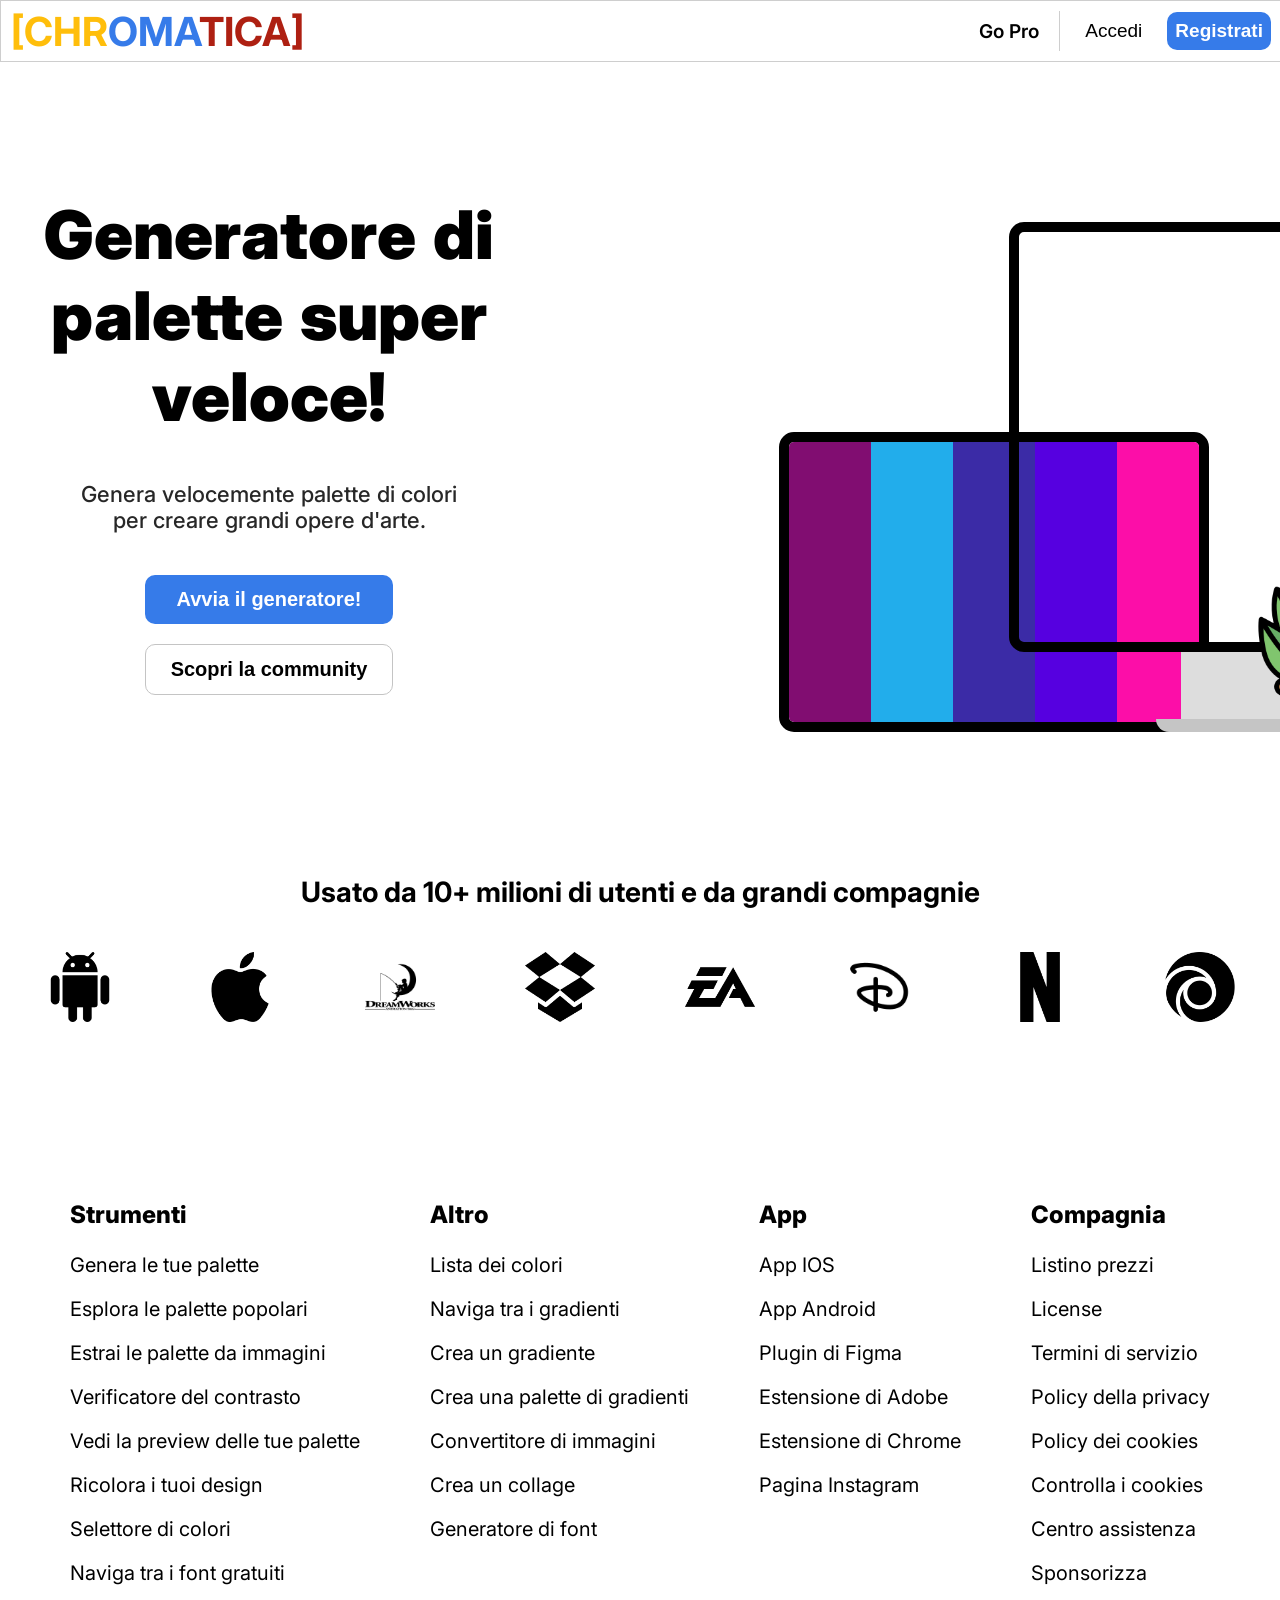
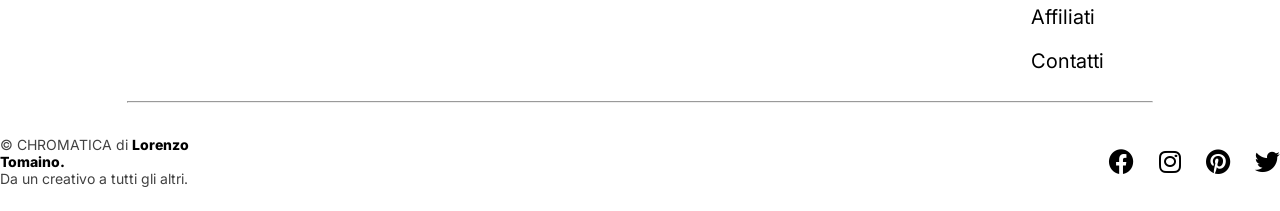
<file: index.html>
<!DOCTYPE html>
<html lang="en">
<head>
    <meta charset="UTF-8">
    <meta name="viewport" content="width=device-width, initial-scale=1.0">
    <title>CHROMATICA - Il generatore super veloce di palette</title>
    <link rel="stylesheet" href="css/style.css">
    <link href="https://cdnjs.cloudflare.com/ajax/libs/font-awesome/6.0.0-beta3/css/all.min.css" rel="stylesheet">
    <link rel="icon" href="logo-sito.png" type="png">
</head>
<body>
    <div id="pagina">
        <header class="header">
            <h1 onclick="index()"><span id="title-diff-one">[CHR</span><span id="title-diff-two">OMA</span><span id="title-diff-three">TICA]</span></h1>
            <i class="fa-solid fa-bars" onclick="navbar()"></i>
            <div class="buttons">
                <p id="gopro">Go Pro</p>
                <div class="line"></div>
                <button onclick="registra()" id="login">Accedi</button>
                <button onclick="registra()" id="register">Registrati</button>
            </div>
        </header>
    
        <div class="container-total">
            <div class="container-left">
                <h1>Generatore di <br> 
                    palette super <br> 
                    veloce! </h1>
                <p>Genera velocemente palette di colori <br> 
                per creare grandi opere d'arte.</p>
                <button id="avvia" onclick="avvia()">Avvia il generatore!</button>
                <button id="community">Scopri la community</button>
            </div>
            <div class="container-right">
                <div id="pc-base"></div>
                <div class="pc-piccolo" onclick="avvia()">
                    <span id="one"></span>
                    <span id="two"></span>
                    <span id="three"></span>
                    <span id="four"></span>
                    <span id="five"></span>   
                </div>
                
                <div class="pc-grande">
                    <video id="video" type="video/mp4" src="images/Trending Color Palettes - Coolors - Google Chrome 2025-04-07 13-46-08 - Trim.mp4" autoplay muted loop ></video>
                    <div id="pc-basedue"></div>
                    <div id="pc-basedue-alto"></div>
                </div>
                
                <a href="https://www.wwf.it/pandanews/?utm_source=google&utm_medium=cpc_grant&utm_campaign=20344367885&ad_group=151507261616&match_type=b&device=c&keyword=wwf%20ambiente&utm_term=wwf%20ambiente&gad_source=1&gclid=Cj0KCQjw782_BhDjARIsABTv_JCS_aH2Ah_lI4_wPOvd6StKGU-IwN1asjcQWoFC4l4W3hS3l6haUK4aAmMGEALw_wcB" target="_blank"><img id="plant" src="images/plant.png"></a>
            </div>
        </div>
        
    
        <div class="esplora">
            <div class="explore">Esplora</div>
            <img class="curved" src="images/curved-arrow__1_-removebg-preview.png">
        </div>
    
        
        <div class="crea" onclick="avvia()">
            <div class="create">Crea palette</div>
            <img id="fre-ruo" src="images/freccia-ruotata.png">
        </div>
    
        <footer class="footer">
            <h2>Usato da 10+ milioni di utenti e da grandi compagnie</h2>
            <div class="compagnie">
                <a target="_blank" href="https://www.airbnb.com"><img src="images/airbnb.png" height="70px"></a>
                <a target="_blank" href="https://www.android.com"><img src="images/android.png" height="70px"></a>
                <a target="_blank" href="https://www.apple.com"><img src="images/apple-logo.png" height="70px"></a>
                <a target="_blank" href="https://www.dreamworks.com"><img src="images/dreamworks (2).png" height="70px"></a>
                <a target="_blank" href="https://www.dropbox.com"><img src="images/dropbox.png" height="70px"></a>
                <a target="_blank" href="https://www.ea.com/sports"><img src="images/electronics-arts.png" height="70px"></a>
                <a target="_blank" href="https://www.disney.com"><img src="images/icons8-disney-1-96.png" height="70px"></a>
                <a target="_blank" href="https://www.netflix.com"><img src="images/netflix.png" height="70px"></a>
                <a target="_blank" href="https://www.ubisoft.com"><img src="images/ubisoft.png" height="70px"></a>
                <a target="_blank" href="https://www.warnerbros.com"><img src="images/warner-bros.svg" height="70px"></a>
            </div>
        </footer>
    
        <div class="bottom-text">
            <div class="tools">
                <h3>Strumenti</h3>
                <p>Genera le tue palette</p>
                <p>Esplora le palette popolari</p>
                <p>Estrai le palette da immagini</p>
                <p>Verificatore del contrasto</p>
                <p>Vedi la preview delle tue palette</p>
                <p>Ricolora i tuoi design</p>
                <p>Selettore di colori</p>
                <p>Naviga tra i font gratuiti</p>
            </div>
            <div class="more">
                <h3>Altro</h3>
                <p>Lista dei colori</p>
                <p>Naviga tra i gradienti</p>
                <p>Crea un gradiente</p>
                <p>Crea una palette di gradienti</p>
                <p>Convertitore di immagini</p>
                <p>Crea un collage</p>
                <p>Generatore di font</p>
            </div>
            <div class="app">
                <h3>App</h3>
                <p>App IOS</p>
                <p>App Android</p>
                <p>Plugin di Figma</p>
                <p>Estensione di Adobe</p>
                <p>Estensione di Chrome</p>
                <p>Pagina Instagram</p>
            </div>
            <div class="company">
                <h3>Compagnia</h3>
                <p>Listino prezzi</p>
                <p>License</p>
                <p>Termini di servizio</p>
                <p>Policy della privacy</p>
                <p>Policy dei cookies</p>
                <p>Controlla i cookies</p>
                <p>Centro assistenza</p>
                <p>Sponsorizza</p>
                <p>Affiliati</p>
                <p>Contatti</p>
            </div>
        </div>
    
        <hr>
    
    
        <div class="last-footer">
            <p>&copy; CHROMATICA di <span id="nome">Lorenzo Tomaino.</span> <br> 
                Da un creativo a tutti gli altri.</p>
            <div class="imgs">
                <i class="fa-brands fa-facebook"></i>
                <i class="fa-brands fa-instagram"></i>
                <i class="fa-brands fa-pinterest"></i>
                <i class="fa-brands fa-twitter"></i>
            </div>
        </div>
    
        <div id="navbar">
            <div class="testo">
                <h2 id="genera">Generatore di Palette</h2>
                <h2 id="esplora-palette">Esplora le Palette</h2>
                <h2 id="selettore">Selettore di immagini</h2>
                <h2 id="contrasto">Verificatore del contrasto</h2>
                <h2 id="fonts">Lista dei font</h2>
                <h3>ALTRI STRUMENTI</h3>
                <p>Lista dei colori</p>
                <p>Naviga tra i gradienti</p>
                <p>Crea un gradiente</p>
                <p>Crea una palette di gradienti</p>
                <p>Selettore dei colori</p>
                <p>Creatore di collage</p>
                <p>Convertitore immagini</p>
                <h3>APP</h3>
                <p>App IOS</p>
                <p>App Android</p>
                <p>Plugin di Figma</p>
                <p>Estensione di Chrome</p>
                <p>Pagina Instagram</p>
                <h3>ACCOUNT</h3>
                <p>Accedi</p>
                <p>Registrati</p>
                <p>Go Pro</p>
            </div> 
        </div>
    </div>
 
    

    <div class="loader">
        <span></span>
    </div>


    
    
    

    <script src="script/script.js"></script>
</body>
</html>
</file>
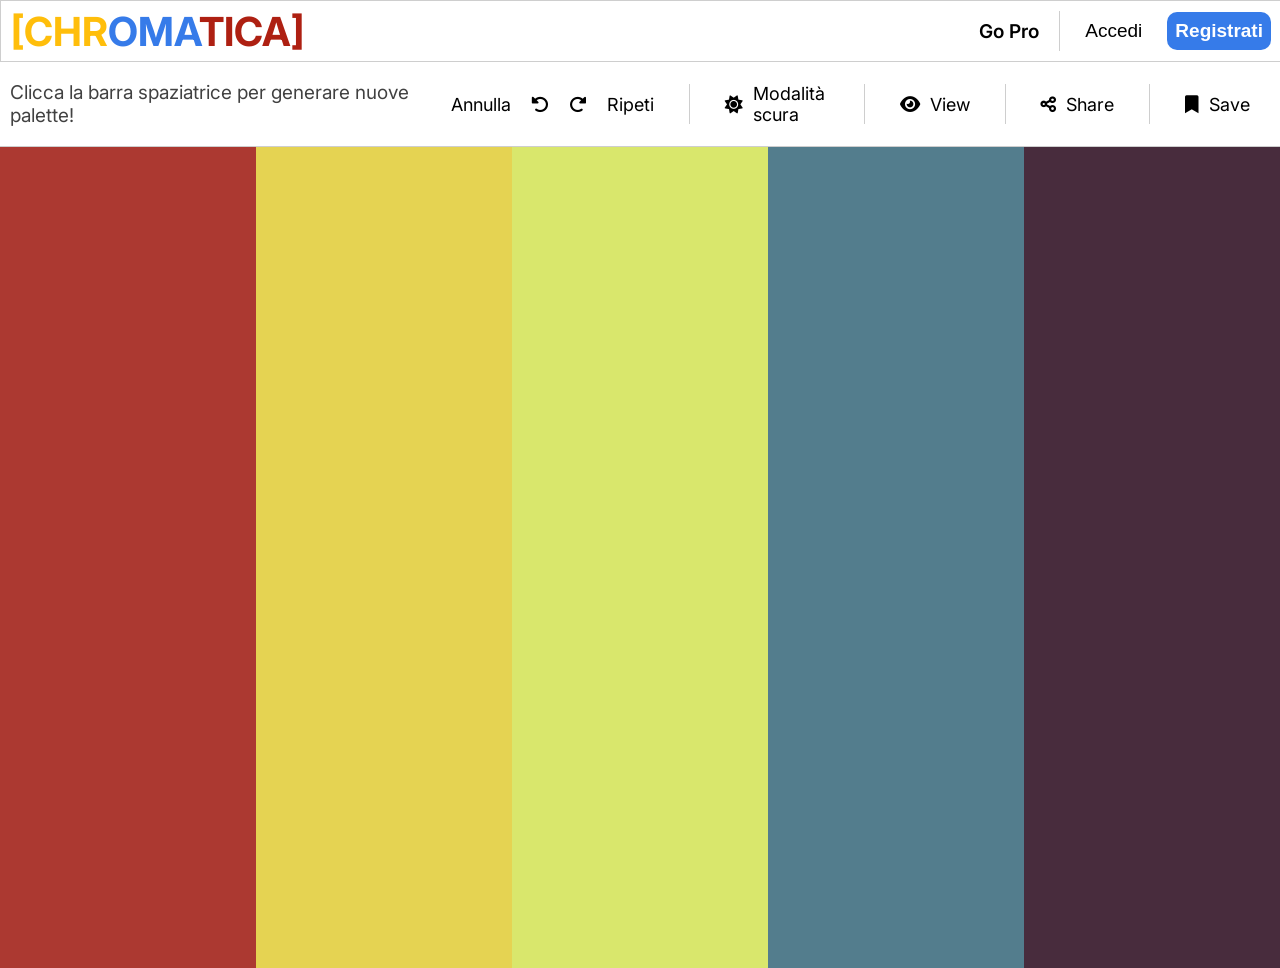
<file: palette.html>
<!DOCTYPE html>
<html lang="en">
<head>
    <meta charset="UTF-8">
    <meta name="viewport" content="width=device-width, initial-scale=1.0">
    <title>Generatore di Palette</title>
    <link rel="stylesheet" href="css/style.css">
    <link rel="icon" href="logo-sito.png">
    <link href="https://cdnjs.cloudflare.com/ajax/libs/font-awesome/6.0.0-beta3/css/all.min.css" rel="stylesheet">
</head>
<body>

    <header id="header-palette" class="header">
        <h1 onclick="index()"><span id="title-diff-one">[CHR</span><span id="title-diff-two">OMA</span><span id="title-diff-three">TICA]</span></h1>
        <i class="fa-solid fa-bars" onclick="navbar()"></i>
        <div class="buttons">
            <p id="gopro">Go Pro</p>
            <div class="line"></div>
            <button onclick="registra()" id="login">Accedi</button>
            <button onclick="registra()" id="register">Registrati</button>
        </div>
    </header>
    <header id="header-two" class="header-two">
        <div class="barra">
            <p>Clicca la barra spaziatrice per generare nuove palette!</p>
        </div>
        <div class="tool">
            <div class="rotate">
                <p id="annulla">Annulla</p>
                <i id="undoBtn" class="fa-solid fa-rotate-left"></i>
                <i id="redoBtn" class="fa-solid fa-rotate-right"></i>
                <p id="ripeti">Ripeti</p>
            </div>
            <div class="line"></div>
            <div class="sun">
                <i class="fa-solid fa-sun"></i>
                <p>Modalità scura</p>
            </div>
            <div class="line"></div>
            <div class="view">
                <i class="fa-solid fa-eye"></i>
                <p>View</p>
            </div>
            <div class="line"></div>
            <div class="share">
                <i class="fa-solid fa-share-nodes"></i>
                <p>Share</p>
            </div>
            <div class="line"></div>
            <div class="save">
                <i class="fa-solid fa-bookmark"></i>
                <p>Save</p>
            </div>
        </div>  
    </header>

    <div class="container-all">
        <span class="primo-colore" id="prima">
            <i id="ics" class="fa-solid fa-xmark">Cancella colore</i>
            <i class="fa-solid fa-heart">Salva nei preferiti</i>
            <i id="lock-one" onclick="apriLucchetto()" class="fa-solid fa-lock">Sblocca</i>
            <i id="open-one" onclick="chiudiLucchetto()" class="fa-solid fa-lock-open">Blocca</i>
            <i id="copy-hex" class="fa-solid fa-copy">Copia codice colore</i>
        </span>
        <span id="seconda">
            <i id="ics" class="fa-solid fa-xmark">Cancella colore</i>
            <i class="fa-solid fa-heart">Salva nei preferiti</i>
            <i id="lock-two" onclick="apriLucchettodue()" class="fa-solid fa-lock">Sblocca</i>
            <i id="open-two" onclick="chiudiLucchettodue()" class="fa-solid fa-lock-open">Blocca</i>
            <i class="fa-solid fa-copy">Copia codice colore</i>
        </span>
        <span id="terza">
            <i id="ics" class="fa-solid fa-xmark">Cancella colore</i>
            <i class="fa-solid fa-heart">Salva nei preferiti</i>
            <i id="lock-three" onclick="apriLucchettotre()" class="fa-solid fa-lock">Sblocca</i>
            <i id="open-three" onclick="chiudiLucchettotre()" class="fa-solid fa-lock-open">Blocca</i>
            <i class="fa-solid fa-copy">Copia codice colore</i>
        </span>
        <span id="quarta">
            <i id="ics" class="fa-solid fa-xmark">Cancella colore</i>
            <i class="fa-solid fa-heart">Salva nei preferiti</i>
            <i id="lock-four" onclick="apriLucchettoquattro()" class="fa-solid fa-lock">Sblocca</i>
            <i id="open-four" onclick="chiudiLucchettoquattro()" class="fa-solid fa-lock-open">Blocca</i>
            <i class="fa-solid fa-copy">Copia codice colore</i>
        </span>
        <span id="quinta">
            <i id="ics" class="fa-solid fa-xmark">Cancella colore</i>
            <i class="fa-solid fa-heart">Salva nei preferiti</i>
            <i id="lock-five" onclick="apriLucchettocinque()" class="fa-solid fa-lock">Sblocca</i>
            <i id="open-five" onclick="chiudiLucchettocinque()" class="fa-solid fa-lock-open">Blocca</i>
            <i class="fa-solid fa-copy">Copia codice colore</i>
        </span>
    </div>

    <div id="navbar">
        <div class="testo">
            <h2 id="genera">Generatore di Palette</h2>
            <h2 id="esplora-palette">Esplora le Palette</h2>
            <h2 id="selettore">Selettore di immagini</h2>
            <h2 id="contrasto">Verificatore del contrasto</h2>
            <h2 id="fonts">Lista dei font</h2>
            <h3>ALTRI STRUMENTI</h3>
            <p>Lista dei colori</p>
            <p>Naviga tra i gradienti</p>
            <p>Crea un gradiente</p>
            <p>Crea una palette di gradienti</p>
            <p>Selettore dei colori</p>
            <p>Creatore di collage</p>
            <p>Convertitore immagini</p>
            <h3>APP</h3>
            <p>App IOS</p>
            <p>App Android</p>
            <p>Plugin di Figma</p>
            <p>Estensione di Chrome</p>
            <p>Pagina Instagram</p>
            <h3>ACCOUNT</h3>
            <p>Accedi</p>
            <p>Registrati</p>
            <p>Go Pro</p>
        </div> 
    </div>

    <footer class="footer-palette">
        <button id="generate">Genera</button>
        <p>Tieni premuto su un colore per <br>
            accedere ai diversi strumenti.</p>
    </footer>
    

    <script src="script/script2.js"></script>
</body>
</html>
</file>
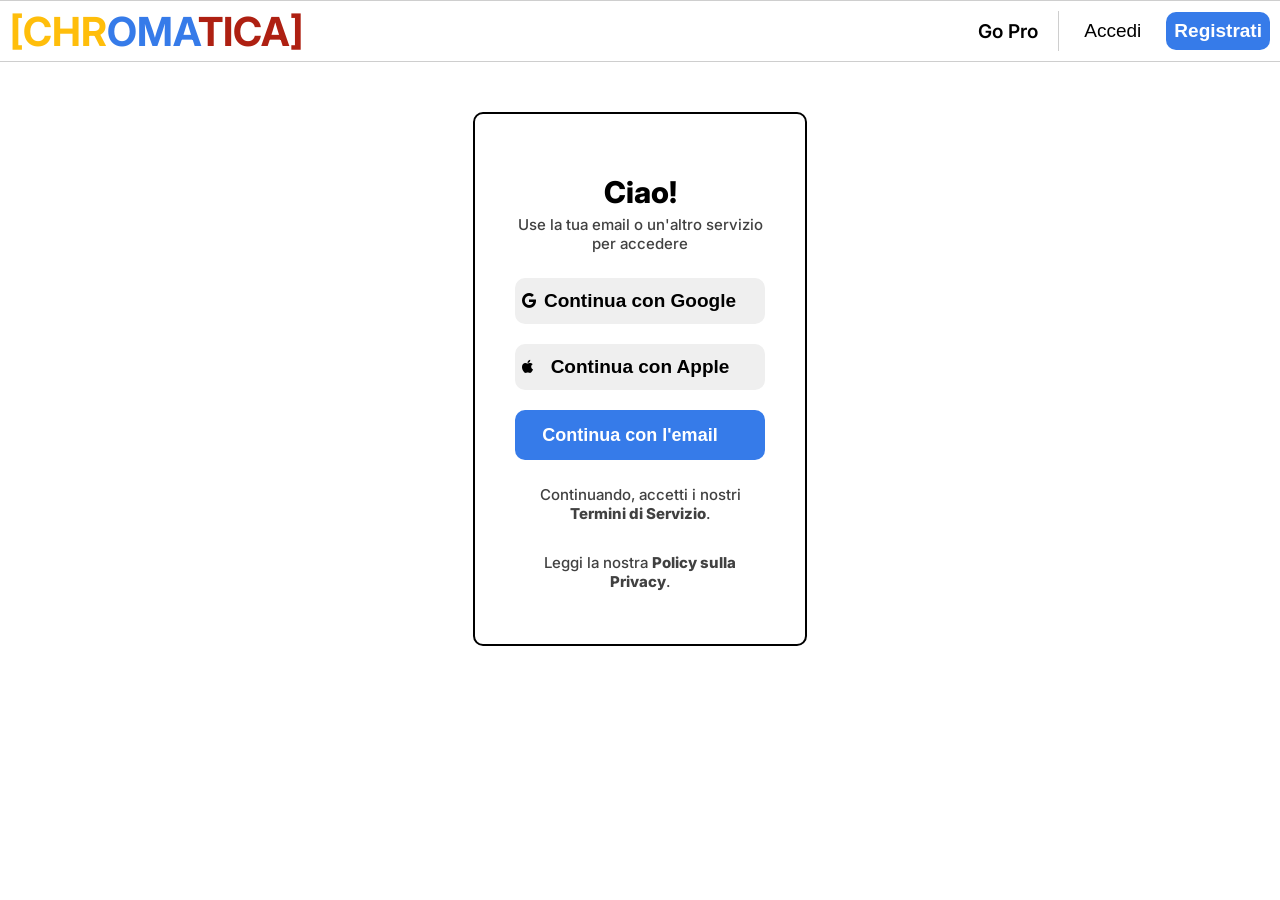
<file: registrazione.html>
<!DOCTYPE html>
<html lang="en">
<head>
    <meta charset="UTF-8">
    <meta name="viewport" content="width=device-width, initial-scale=1.0">
    <title>Registrazione</title>
    <link rel="stylesheet" href="css/style.css">
    <link href="https://cdnjs.cloudflare.com/ajax/libs/font-awesome/6.0.0-beta3/css/all.min.css" rel="stylesheet">
    <link rel="icon" href="logo-sito.png">
</head>
<body>

    <div id="body-tre">
        <header class="header">
            <h1 onclick="index()"><span id="title-diff-one">[CHR</span><span id="title-diff-two">OMA</span><span id="title-diff-three">TICA]</span></h1>
            <i class="fa-solid fa-bars" onclick="navbar()"></i>
            <div class="buttons">
                <p id="gopro">Go Pro</p>
                <div class="line"></div>
                <button onclick="registra()" id="login">Accedi</button>
                <button onclick="registra()" id="register">Registrati</button>
            </div>
        </header>
    
        <div class="container-registrazione">
            <h1>Ciao!</h1>
            <p>Use la tua email o un'altro servizio per accedere</p>
            <div class="bottoni">
                <button onclick="avvia()" id="google">
                    <i class="fa-brands fa-google"></i>
                    Continua con Google
                </button>
                <button onclick="avvia()" id="google">
                    <i class="fa-brands fa-apple"></i>
                    Continua con Apple
                </button>
                <button onclick="avvia()" id="email">Continua con l'email</button>
            </div>
            <div class="termini">
                <p>Continuando, accetti i nostri <span id="terms">Termini di Servizio</span>.</p>
                <p>Leggi la nostra <span id="terms">Policy sulla Privacy</span>.</p>
            </div>
        </div>
    </div>
    


    
    <div id="navbar">
        <div class="testo">
            <h2 id="genera">Generatore di Palette</h2>
            <h2 id="esplora-palette">Esplora le Palette</h2>
            <h2 id="selettore">Selettore di immagini</h2>
            <h2 id="contrasto">Verificatore del contrasto</h2>
            <h2 id="fonts">Lista dei font</h2>
            <h3>ALTRI STRUMENTI</h3>
            <p>Lista dei colori</p>
            <p>Naviga tra i gradienti</p>
            <p>Crea un gradiente</p>
            <p>Crea una palette di gradienti</p>
            <p>Selettore dei colori</p>
            <p>Creatore di collage</p>
            <p>Convertitore immagini</p>
            <h3>APP</h3>
            <p>App IOS</p>
            <p>App Android</p>
            <p>Plugin di Figma</p>
            <p>Estensione di Chrome</p>
            <p>Pagina Instagram</p>
            <h3>ACCOUNT</h3>
            <p>Accedi</p>
            <p>Registrati</p>
            <p>Go Pro</p>
        </div> 
    </div>
</div>

<div>
    <span id="uno-palla"></span>
    <span id="due-palla"></span>
    <span id="tre-palla"></span>
</div>

<div>
    <span id="quattro-palla"></span>
    <span id="cinque-palla"></span>
    <span id="sei-palla"></span>
</div>

<div class="loader">
    <span></span>
</div>

    <script src="script/script.js"></script>
    <script src="script/scriptLogin.js"></script>
</body>
</html>
</file>
<file: css/style.css>
@import url('https://fonts.googleapis.com/css2?family=Inter:ital,opsz,wght@0,14..32,100..900;1,14..32,100..900&display=swap');
@import url('https://fonts.googleapis.com/css2?family=Comic+Neue:ital,wght@0,300;0,400;0,700;1,300;1,400;1,700&family=Delius+Swash+Caps&family=Inter:ital,opsz,wght@0,14..32,100..900;1,14..32,100..900&family=Quicksand:wght@300..700&display=swap');

body {
    background-color: white;
    font-family: Inter;
    margin: 0;
    overflow-x: hidden;
    user-select: none;
    position: relative;
    resize: none;
}

#tutto {
    z-index: 9999;
}

.header {
    background-color: transparent;
    border: 1px solid rgb(206, 206, 206);
    width: 100%;
    height: 60px;
    display: flex;
    align-items: center;
    justify-content: space-between;
    z-index: 50;
}

.header h1 {
    color: #367be9;
    font-size: 40px;
    font-weight: 700;
    cursor: pointer;
    margin: 10px;
}

#title-diff-one {
    color: #ffbe0b;
}

#title-diff-two {
    color: #367be9;
}

#title-diff-three {
    color: #ae2012;
}

.buttons {
    display: flex;
    align-items: center;
    gap: 20px;
    margin: 10px;
}

.buttons p {
    font-weight: 600;
    font-size: 19px;
    color: black;
    transition: background 0.5s ease;
    cursor: pointer;
}

#gopro:hover {
    animation: cambiaColore 5s infinite;
}

@keyframes cambiaColore {
    0% {
       color: black; 
    }
    10% {
        color: violet;
    }
    20% {
        color: indigo;
    }
    30% {
        color: blue;
    }
    40% {
        color: green;
    }
    50% {
        color: yellow;
    }
    60% {
        color: orange;
    }
    70% {
        color: red;
    }
    80% {
        color: pink;
    }
    90% {
        color: #40E0D0;
    }
    100% {
        color: lavender;
    }
}

.line {
    width: 1px;
    height: 40px;
    background-color: rgb(206, 206, 206);
}

.buttons #login {
    background-color: transparent;
    border: none;
    padding: 5px;
    font-size: 19px;
    font-weight: 500;
    cursor: pointer;
}

.buttons #register {
    background-color: #367be9;
    border: none;
    border-radius: 10px;
    padding: 8px;
    font-size: 19px;
    font-weight: 600;
    cursor: pointer;
    color: white;
}

#register:hover {
    background-color: #2e6acc;
}

#register:active {
    background-color: #2456a5;
}

#login:hover {
    color: #367be9;
}

.container-total {
    margin-top: 120px;
    display: flex;
    justify-content: center;
    gap: 330px;
    position: relative;
}

.container-left {
    margin-top: -70px;
    display: flex;
    flex-direction: column;
    justify-content: center;
    align-items: center;
    text-align: center;
    gap: 20px;
}

.container-left h1 {
    font-size: 67px;
    font-weight: 1000;
    word-spacing: 5px;
}

.container-left p {
    font-size: 22px;
    font-weight: 500;
    color: rgb(39, 39, 39);
    margin-top: -20px;
}

.container-left #avvia {
    background-color: #367be9;
    border: none;
    font-size: 20px;
    font-weight: 600;
    color: white;
    padding: 13px;
    width: 55%;
    border-radius: 10px;
    cursor: pointer;
    transition: background-color 0.2s ease;
}

.container-left #community {
    background-color: transparent;
    border: 1px solid rgb(196, 196, 196);
    font-size: 20px;
    font-weight: 600;
    color: black;
    padding: 13px;
    width: 55%;
    border-radius: 10px;
    cursor: pointer;
    transition: border 0.2s ease;
}

#avvia:hover {
    background-color: #2e6acc;
}

#avvia:active {
    background-color: #2456a5;
}

#community:hover {
    border: 1px solid rgb(100, 100, 100);
}

.container-right {
    margin-right: -100px;
    display: flex;
    justify-content: center;
    align-items: center;
    width: 40%;
    height: 550px;
    position: relative;
}

.pc-piccolo {
    position: absolute;
    width: 410px;
    height: 280px;
    border: 10px solid black;
    border-radius: 15px;
    background-color: transparent;
    left: -45px;
    bottom: 0px;
    overflow: hidden;
    cursor: pointer;
}

#one {
    position: absolute;
    width: 20%;
    height: 100%;
}

#two {
    position: absolute;
    width: 20%;
    height: 100%;
    left: 82px;
}

#three {
    position: absolute;
    width: 20%;
    height: 100%;
    left: 164px;
}

#four {
    position: absolute;
    width: 20%;
    height: 100%;
    left: 246px;
}

#five {
    position: absolute;
    width: 20%;
    height: 100%;
    left: 328px;
}

.pc-grande {
    cursor: pointer;
    position: relative;
    top: -20px;
    width: 570px;
    height: 410px;
    right: -185px;
    border: 10px solid black;
    border-radius: 15px 15px 15px 15px;
    background-color: transparent;
}

#pc-basedue {
    position: absolute;
    width: 160px;
    height: 13px;
    right: 195px;
    bottom: -90px;
    border-radius: 0 0 15px 15px;
    background-color: rgb(197, 197, 197);
    z-index: 9;
}

#pc-basedue-alto {
    position: absolute;
    width: 110px;
    height: 78px;
    background-color: rgb(221, 221, 221);
    right: 220px;
    bottom: -88px;
}

#plant {
    position: absolute;
    height: 170px;
    right: -75px;
    bottom: -10px;
}

.explore {
    position: absolute;
    font-family: "Comic Neue";
    font-size: 27px;
    font-weight: 500;
    cursor: pointer;
    top: 5px;
    left: -45px;
    text-transform: uppercase;
}

.curved {
    position: absolute;
    height: 60px;
    cursor: pointer;
    bottom: 0;
    right: 0;
}

.esplora {
    position: absolute;
    width: 100px;
    height: 100px;
    right: 680px;
    top: 220px;
    display: flex;
    flex-direction: column;
    gap: 50px;
    justify-content: center;
    align-items: center;
    transition: 0.2s ease;
    cursor: pointer;
}

.esplora:hover {
    transform: scale(1.15);
}

.crea {
    position: absolute;
    width: 150px;
    height: 100px;
    right: 820px;
    top: 320px;
    display: flex;
    flex-direction: column;
    gap: 50px;
    justify-content: center;
    align-items: center;
    transition: 0.2s ease;
    cursor: pointer;
}

#fre-ruo {
    position: absolute;
    height: 60px;
    cursor: pointer;
    bottom: 20px;
    right: -55px;
}

.create {
    position: absolute;
    font-family: "Comic Neue";
    font-size: 27px;
    font-weight: 500;
    cursor: pointer;
    top: 5px;
    left: -45px;
    text-transform: uppercase;
}

.crea:hover {
    transform: scale(1.1) translateX(12px);
}

.footer {
    margin-top: 120px;
    display: flex;
    flex-direction: column;
    align-items: center;
    justify-content: center;
}

.footer h2 {
    font-size: 28px;
}

.footer img {
    transition: 0.15s ease;
}

.footer img:hover {
    transform: scale(1.2);
}

.compagnie {
    margin-top: 20px;
    display: flex;
    gap: 90px;
}

::-webkit-scrollbar{
    background-color: #367be9;
    width: 14px;
}

::-webkit-scrollbar-thumb {
    background-color: #2456a5;
    border-radius: 10px;
}

.bottom-text {
    margin-top: 150px;
    display: flex;
    justify-content: space-evenly;
    align-items: top;
    text-align: left;
}

.bottom-text h3 {
    font-size: 24px;
    font-weight: 800;
}

.bottom-text p {
    font-size: 20px;
    cursor: pointer;
    transition: 0.1s ease;
}

.bottom-text p:hover {
    color: #367be9;
}

.container-footer {
    display: flex;
    justify-content: center;
    align-items: center;
}

.last-footer {
    height: 100px;
    width: 100%;
    display: flex;
    align-items: center;
    justify-content: space-evenly;
    gap: 915px;
    text-align: left;
    font-size: 14px;
    color: rgb(65, 65, 65);
}

hr {
    width: 80%;
}

.imgs {
    display: flex;
    gap: 25px;
}

.imgs i {
    cursor: pointer;
    font-size: 25px;
    color: black;
    transition: 0.1s ease;
}

.imgs i:hover {
    color: #367be9;
}

#nome {
    font-weight: 800;
    color: black;
}

.fa-bars {
    font-size: 0px;
}

#navbar {
    position: fixed;
    right: -170px; 
    top: 0;
    width: 170px;
    height: 500px;
    background-color: white;
    transition: transform 0.3s ease;
    z-index: 1001;
    transform: translateX(0);
    overflow-y: auto;
    border-radius: 0 0 0 10px;
}

#navbar.open {
    transform: translateX(-170px); 
}

#overlay {
    position: fixed;
    top: 0;
    left: 0;
    width: 100%;
    height: 100%;
    background: rgba(0, 0, 0, 0.4);
    z-index: 1000;
    opacity: 0;
    transition: opacity 0.3s ease;
    pointer-events: none;
}

#overlay.visible {
    opacity: 1;
    pointer-events: auto;
}

.testo {
    margin: 10px;
    display: flex;
    flex-direction: column;
    gap: 0px;
}

.testo h2 {
    font-size: 22px;
    font-weight: 700;
}

.testo p {
    font-size: 18px;
    font-weight: 600;
}

#genera {
    color: rgb(119, 196, 3);
    cursor: pointer;
}

#esplora-palette {
    color: rgb(255, 0, 255);
}

#selettore {
    color: #367be9;
}

#contrasto {
    color: rgb(255, 191, 73);
}

#fonts {
    color: rgb(153, 0, 255);
}

.testo h3 {
    font-size: 15px;
    font-weight: 800;
    color: grey;
}

/* ! SITO GENERATORE PALETTE */

.header-two {
    display: flex;
    align-items: center;
    justify-content: space-between;
}

.barra {
    margin-left: 10px;
    font-size: 19px;
    color: rgb(65, 65, 65);
    font-weight: 400;
}

.tool {
    display: flex;
    align-items: center;
    justify-content: space-between;
    gap: 35px;
    margin-right: 30px;
}

.rotate,
.sun,
.view,
.share,
.save {
    display: flex;
    align-items: center;
    justify-content: center;
    gap: 10px;
    font-size: 18px;
    cursor: pointer;
}

.header-two i:hover{
    color: #367be9;
}


.sun:hover,
.view:hover,
.share:hover,
.save:hover {
    color: #367be9;
}

.rotate {
    gap: 20px;
}

.container-all {
    width: 100%;
    height: 821px;
    display: flex;
    border-top: 1px solid rgb(206, 206, 206);
    transition: 0.15s ease;
    cursor: pointer;
}

.container-all i {
    opacity: 0;
    transition: opacity 0.2s ease;
    display: flex;
    transition: 0.15s ease;
}
  
    span:hover i {
    opacity: 1;
}

.fa-xmark:hover,
.fa-heart:hover,
.fa-lock:hover,
.fa-lock-open:hover,
.fa-copy:hover {
    background-color: rgba(255, 255, 255, 0.199);
    padding: 5px;
    border-radius: 10px;
}

#prima {
    height: 100%;
    width: 20%;
    background-color: #AC3931;
    display: flex;
    flex-direction: column;
    justify-content: center;
    align-items: center;
    gap: 40px;
    font-size: 30px;
    letter-spacing: 3px;
}

#seconda {
    height: 100%;
    width: 20%;
    background-color: #E5D352;
    display: flex;
    flex-direction: column;
    justify-content: center;
    align-items: center;
    gap: 40px;
    font-size: 30px;
    letter-spacing: 3px;
}

#terza {
    height: 100%;
    width: 20%;
    background-color: #D9E76C;
    display: flex;
    flex-direction: column;
    justify-content: center;
    align-items: center;
    gap: 40px;
    font-size: 30px;
    letter-spacing: 3px;
}

#quarta {
    height: 100%;
    width: 20%;
    background-color: #537D8D;
    display: flex;
    flex-direction: column;
    justify-content: center;
    align-items: center;
    gap: 40px;
    font-size: 30px;
    letter-spacing: 3px;
}

#quinta {
    height: 100%;
    width: 20%;
    background-color: #482C3D;
    display: flex;
    flex-direction: column;
    justify-content: center;
    align-items: center;
    gap: 40px;
    font-size: 30px;
    letter-spacing: 3px;
}

#open-one,
#open-two,
#open-three,
#open-four,
#open-five {
    display: none;
}

#ics,
.fa-heart,
.fa-lock,
.fa-lock-open,
.fa-copy {
    display: flex;
    flex-direction: column;
    justify-content: center;
    align-content: center;
    text-align: center;
    font-size: 18px;
    gap: 10px;
}

.loader {
    position: absolute;
    top: 25%;
    right: 45%;
    width: 150px;
    height: 150px;
    display: flex;
    justify-content: center;
    align-items: center;
    display: none;
    z-index: 9999999999999;
}

.loader span {
    width: 100%;
    height: 100%;
    border-radius: 50%;
    background-color: white;
    position: relative;
    z-index: 1;
    z-index: 9999999999999;
}

.loader::before {
    content: "";
    position: absolute;
    width: 100%;
    height: 100%;
    border-radius: 50%;
    padding: 10px;
    background: linear-gradient(0deg, #ae2012, #a02e1a, #ffbe0b, #D9E76C);
    z-index: 0;
    animation: spin 2s linear infinite;
    z-index: 9999999999999;
}

@keyframes spin {
    0% { transform: rotate(0deg); }
    100% { transform: rotate(360deg); }
}

/* ! PAGINA REGISTRAZIONE */

.loader {
    position: absolute;
    top: 25%;
    right: 45%;
    width: 150px;
    height: 150px;
    display: flex;
    justify-content: center;
    align-items: center;
    display: none;
    z-index: 9999999999999;
}

.loader span {
    width: 100%;
    height: 100%;
    border-radius: 50%;
    background-color: white;
    position: relative;
    z-index: 1;
    z-index: 9999999999999;
}

.loader::before {
    content: "";
    position: absolute;
    width: 100%;
    height: 100%;
    border-radius: 50%;
    padding: 10px;
    background: linear-gradient(0deg, #ae2012, #a02e1a, #ffbe0b, #D9E76C);
    z-index: 0;
    animation: spin 2s linear infinite;
    z-index: 9999999999999;
}

@keyframes spin {
    0% { transform: rotate(0deg); }
    100% { transform: rotate(360deg); }
}

#body-tre {
    display: flex;
    flex-direction: column;
    justify-content: center;
    align-items: center;
    text-align: center;
    font-family: Inter;
    margin: 0;
    position: relative;
}

.container-registrazione {
    display: flex;
    border-radius: 10px;
    flex-direction: column;
    gap: 20px;
    width: 400px;
    height: 450px;
    border: 2px solid black;
    margin-top: 100px;
    padding: 40px;
}

.bottoni {
    display: flex;
    flex-direction: column;
    justify-content: center;
    gap: 20px;
}

.container-registrazione h1 {
    font-size: 45px;
    font-weight: 800;
    margin-bottom: -20px;
}

.container-registrazione p {
    font-size: 17px;
    color: rgb(65, 65, 65);
    font-weight: 500;
}

.container-registrazione i {
    margin-left: -60px;
    position: absolute;
    left: 80px;
}

#google {
    position: relative;
    display: flex;
    justify-content: center;
    align-items: center;
    text-align: center;
    font-size: 19px;
    font-weight: 600;
    height: 40px;
    padding-top: 23px;
    padding-bottom: 23px;
    width: 100%;
    cursor: pointer;
    border: none;
    border-radius: 10px;
}

#google:hover {
    background-color: rgb(235, 235, 235);
}

#google:active {
    background-color: rgb(207, 207, 207);
}

#email {
    display: flex;
    justify-content: center;
    text-align: center;
    padding-left: 20px;
    padding-right: 40px;
    align-items: center;
    font-size: 20px;
    font-weight: 600;
    height: 40px;
    padding-top: 25px;
    padding-bottom: 25px;
    cursor: pointer;
    border: none;
    border-radius: 10px;
    background-color: #367be9;
    color: white;
}

#email:hover {
    background-color: #2e6acc;
}

#email:active {
    background-color: #2456a5;
}

.termini {
    display: flex;
    flex-direction: column;
    justify-content: center;
    align-items: center;
    text-align: center;  
    transition: 1.15s ease; 
}

#terms {
    font-weight: 800;
    cursor: pointer;
}

#terms:hover {
    color: #367be9;
}

#uno-palla {
    position: absolute;
    width: 400px;
    height: 400px;
    z-index: -1;
    background-color: #AC3931;
    top: 150px;
    border-radius: 100%;
    left: 40px;
    animation: toUp 6s ease infinite;
}

#due-palla {
    position: absolute;
    width: 240px;
    height: 240px;
    z-index: -1;
    background-color: #2e6acc;
    top: 470px;
    border-radius: 100%;
    left: 220px;
    animation: toUp 6s ease infinite;
}

#tre-palla {
    position: absolute;
    width: 240px;
    height: 240px;
    z-index: -1;
    background-color: #E5D352;
    top: 640px;
    border-radius: 100%;
    left: 320px;
    animation: toUp 6s ease infinite;
}

#quattro-palla {
    position: absolute;
    width: 400px;
    height: 400px;
    z-index: -1;
    background-color: #AC3931;
    top: 150px;
    border-radius: 100%;
    right: 40px;
    animation: toDown 6s ease infinite;
}

#cinque-palla {
    position: absolute;
    width: 240px;
    height: 240px;
    z-index: -1;
    background-color: #2e6acc;
    top: 470px;
    border-radius: 100%;
    right: 220px;
    animation: toDown 6s ease infinite;
}

#sei-palla {
    position: absolute;
    width: 240px;
    height: 240px;
    z-index: -1;
    background-color: #E5D352;
    top: 640px;
    border-radius: 100%;
    right: 320px;
    animation: toDown 6s ease infinite;
}

@keyframes toUp {
    0% {}
    50% {transform: translateY(20px);}
    100% {}
}

@keyframes toDown {
    0% {}
    50% {transform: translateY(-20px);}
    100% {}
}




/* ! CODICE RESPONSIVE */

@media (max-width: 1600px) {
    .esplora,
    .crea {
        display: none;
    }

    .container-registrazione {
        width: 250px;
        height: 450px;
        margin-top: 50px;
        gap: 10px;
    }

    .container-registrazione h1 {
        font-size: 30px;
    }

    .container-registrazione p {
        font-size: 15px;
    }

    .container-registrazione i {
        font-size: 15px;
        left: 67px;
        top: 15px;
    }

    #email {
        font-size: 18px;
        display: flex;
        justify-content: center;
        align-items: center;
        text-align: center;
        margin: 0;
        padding-top: 25px;
    }

    #uno-palla,
    #due-palla,
    #tre-palla,
    #quattro-palla,
    #cinque-palla,
    #sei-palla {
        display: none;
    }

    .footer-palette {
        display: none;
    }
}

@media (min-width: 1500px) {

    .footer-palette {
        display: none;
    }
}

@media (max-width: 500px) {
    .buttons {
        display: none;
    }
}

@media (max-width: 600px) {

    .loader {
        position: absolute;
        top: 10%;
        right: 35%;
        width: 100px;
        height: 100px;
        display: flex;
        justify-content: center;
        align-items: center;
        display: none;
        z-index: 9999999999999;
    }
    
    .loader span {
        width: 100%;
        height: 100%;
        border-radius: 50%;
        background-color: white;
        position: relative;
        z-index: 1;
        z-index: 9999999999999;
    }
    
    .loader::before {
        content: "";
        position: absolute;
        width: 100%;
        height: 100%;
        border-radius: 50%;
        padding: 10px;
        background: linear-gradient(0deg, #ae2012, #a02e1a, #ffbe0b, #D9E76C);
        z-index: 0;
        animation: spin 2s linear infinite;
        z-index: 9999999999999;
    }
    
    @keyframes spin {
        0% { transform: rotate(0deg); }
        100% { transform: rotate(360deg); }
    }

    ::-webkit-scrollbar{
        width: 5px;
        background-color: transparent;
        border: none;
    }
    
    ::-webkit-scrollbar-thumb {
        background-color: #367be9;
        border-radius: 0px;
        border: none;
    }

    .testo h2 {
        font-size: 17px;
        font-weight: 700;
    }
    
    .testo p {
        font-size: 14px;
        font-weight: 600;
    }

    .fa-bars {
        font-size: 30px;
        padding-right: 20px;
        cursor: pointer;
    }

    .bottom-text {
        display: flex;
        flex-direction: column;
        justify-content: center;
        align-items: center;
        text-align: center;
    }

    .bottom-text p:hover {
        color: black;
    }

    .last-footer {
        display: flex;
        justify-content: center;
        flex-direction: column;
        align-items: center;
        text-align: center;
        white-space: normal;
        font-size: 17px;
        gap: 30px;
        margin-bottom: 60px;
    }
    .esplora,
    .crea {
        display: none;
    }

    body {
        font-family: "Inter", sans-serif;
    }

    .header {
        display: flex;
        justify-content: space-between;
    }

    .header h1 {
        font-size: 30px;
        text-align: center;
        margin: 6px;
    }

    .buttons {
        display: none;
    }

    .container-total {
        flex-direction: column;
        gap: 40px;
        align-items: center;
        margin-top: 30px;
    }

    .container-left {
        margin-top: 0;
        gap: 15px;
        position: relative;
    }

    .container-left h1 {
        font-size: 38px;
    }

    .container-left p {
        font-size: 18px;
    }

    .container-left #avvia,
    .container-left #community {
        width: 80%;
        font-size: 18px;
    }

    .container-right {
        margin: 0;
        width: 100%;
        height: auto;
        position: relative;
        display: flex;
        justify-content: center;
        align-items: center;
    }

    .pc-grande,
    #pc-base,
    #pc-basedue,
    #pc-basedue-alto,
    #plant,
    .esplora,
    .crea {
        display: none; 
    }

    .explore,
    .create {
        position: static;
        font-size: 20px;
        text-align: center;
    }

    .curved,
    #fre-ruo {
        display: none;
    }

    .pc-piccolo {
        position: relative;
        width: 300px;
        height: 140px;
        border: 10px solid black;
        border-radius: 15px;
        background-color: transparent;
        margin: 20px auto 0;
        left: 0;
        bottom: 0;
        cursor: pointer;
    }
    
    #one {
        position: absolute;
        width: 20%;
        height: 100%;
    }
    
    #two {
        position: absolute;
        width: 20%;
        height: 100%;
        left: 60px;
    }
    
    #three {
        position: absolute;
        width: 20%;
        height: 100%;
        left: 120px;
    }
    
    #four {
        position: absolute;
        width: 20%;
        height: 100%;
        left: 180px;
    }
    
    #five {
        position: absolute;
        width: 20%;
        height: 100%;
        left: 240px;
    }

    .footer {
        margin-top: 120px;
        display: flex;
        flex-direction: column;
        align-items: center;
        justify-content: center;
        text-align: center;
    }
    
    .footer h2 {
        font-size: 28px;
    }
    
    .compagnie {
        display: flex;
        flex-direction: column;
        gap: 40px;
    }

    #header-palette .buttons {
        display: none;
    }

    #header-two {
        display: none;
    }

    .container-all {
        overflow-x: hidden;
        overflow-y: hidden;
        display: flex;
        flex-direction: flex;
        justify-content: left;
        height: 700px;
        border: 2px solid black;
        font-size: 100px;
    }

    .primo-colore {
        background-color: blue;
    }

    #prima {
        height: 100%;
        width: 20%;
        background-color: #a02e1a;
        display: flex;
        flex-direction: column;
        justify-content: center;
        align-items: center;
        gap: 40px;
        letter-spacing: 3px;
    }

    #prima i{
        font-size: 9px;
    }

    #seconda i{
        font-size: 9px;
    }
    #terza i{
        font-size: 9px;
    }
    #quarta i{
        font-size: 9px;
    }
    #quinta i{
        font-size: 9px;
    }
    
    #seconda {
        height: 100%;
        width: 20%;
        background-color: #E5D352;
        display: flex;
        flex-direction: column;
        justify-content: center;
        align-items: center;
        gap: 40px;
        font-size: 30px;
        letter-spacing: 3px;
    }
    
    #terza {
        height: 100%;
        width: 20%;
        background-color: #D9E76C;
        display: flex;
        flex-direction: column;
        justify-content: center;
        align-items: center;
        gap: 40px;
        font-size: 30px;
        letter-spacing: 3px;
    }
    
    #quarta {
        height: 100%;
        width: 20%;
        background-color: #537D8D;
        display: flex;
        flex-direction: column;
        justify-content: center;
        align-items: center;
        gap: 40px;
        font-size: 30px;
        letter-spacing: 3px;
    }
    
    #quinta {
        height: 100%;
        width: 20%;
        background-color: #482C3D;
        display: flex;
        flex-direction: column;
        justify-content: center;
        align-items: center;
        gap: 40px;
        font-size: 30px;
        letter-spacing: 3px;
    }

    .footer-palette {
        width: 100%;
        background-color: white;
        height: 80px;
        display: flex;
        justify-content: center;
        gap: 30px;
        align-items: center;
        text-align: left;
        margin: 10px;
    }

    .footer-palette button {
        background-color: #367be9;
        border: none;
        border-radius: 10px;
        padding: 8px;
        font-size: 19px;
        font-weight: 600;
        cursor: pointer;
        color: white;
    }

    .footer-palette button:hover {
        color: #2e6acc;
    }

    .footer-palette p {
        font-weight: 400;
        color: rgb(65, 65, 65);
        font-size: 15px;
    }

    .undo-btn {
        display: flex;
        justify-content: center;
        align-items: center;
    }

    .footer-palette i {
        margin-right: 40px;
    }

    .footer-palette i:active {
        color: #367be9;
    }
}
</file>
